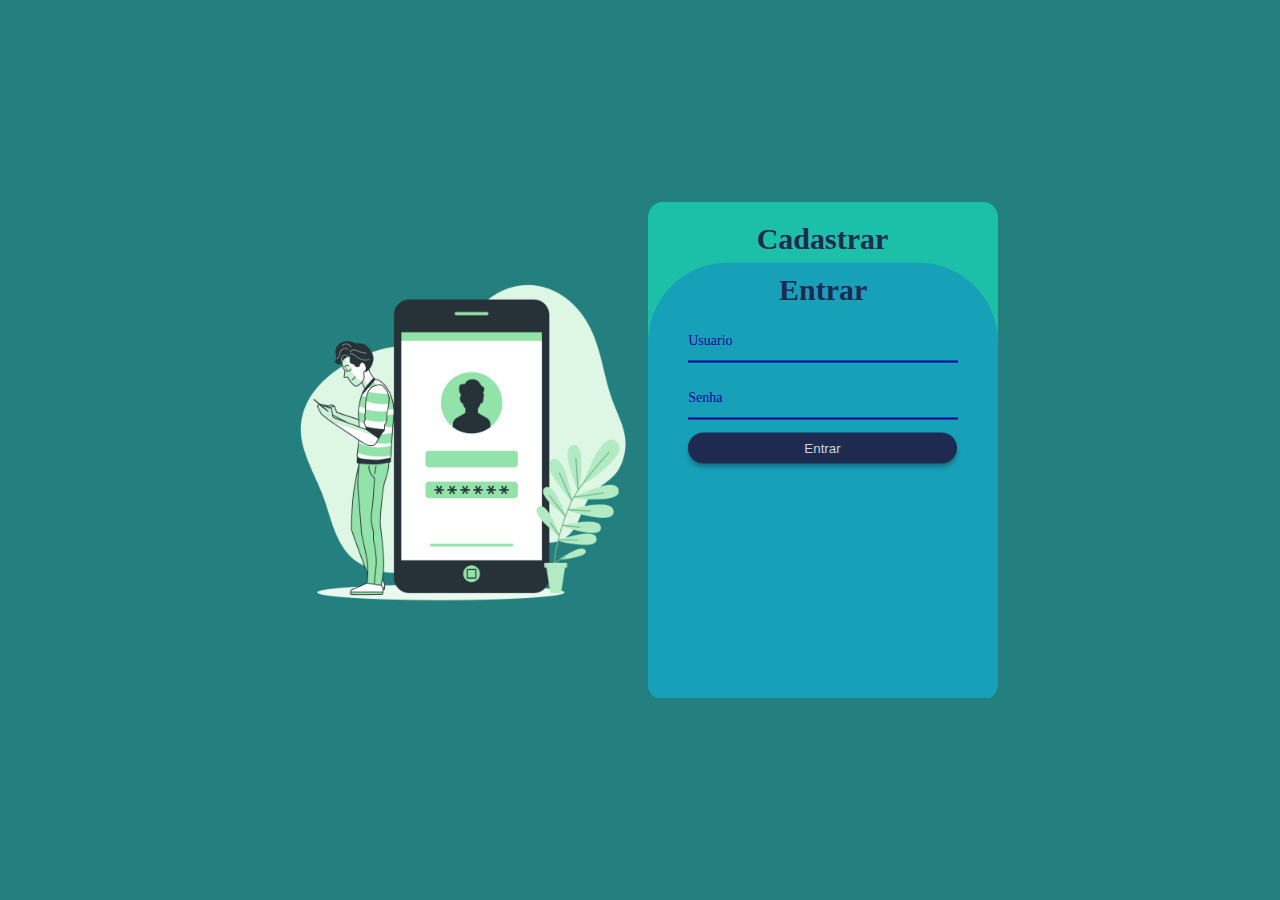
<file: index.html>
<!DOCTYPE html>
<html lang="pt-br">
<head>
    <meta charset="UTF-8">
    <meta http-equiv="X-UA-Compatible" content="IE=edge">
    <meta name="viewport" content="width=device-width, initial-scale=1.0">

    <title>Login page | Geraldo Júnior</title>


    <link rel="stylesheet" href="geral.css">
</head>
<body>
    <main>
        <section class="section-principal">
            <img id="imagem-login" src="img/img-login.png" alt="">
            <section>
                <div class="form-cadastrar">

                    <div class='container'>
                        <div class='card'>
                            <h1> Cadastrar </h1>
                            <div id='msgError'></div>
                            <div id='msgSuccess'></div>
                            <div class="label-float">
                                <input type="text" id="nome" placeholder=" " required>
                                <label id="labelNome" for="nome">Nome</label>
                            </div>
                            <div class="label-float">
                                <input type="text" id="usuario" placeholder=" " required>
                                <label id="labelUsuario" for="usuario">Login</label>
                            </div>
                            <div class="label-float">
                                <input type="email" id="email" placeholder=" " required>
                                <label id="labelEmail" for="email">E-mail</label>
                            </div>
                            <div class="label-float">
                                <input type="password" id="senha" placeholder=" " required>
                                <label id="labelSenha" for="senha">Senha</label>
                            </div>
                            <div class="label-float">
                                <input type="password" id="confirmSenha" placeholder=" " required>
                                <label id="labelConfirmSenha" for="confirmSenha">Confirmar Senha</label>
                            </div>
                            <div>
                                <input type="checkbox"> Lembrar senha</input>
                            </div>
                            <div>
                                <input type="checkbox" required> Aceito todos os termos e condições</input>
                            </div>
                            <div class='justify-center'>
                                <button class="buttonCadastrar" onclick='cadastrar()'>Cadastrar</button>
                            </div>
                        </div>
                    </div>
                </div>
            </section>
            <section>
                <div class="form-login">
                    <div class='container'>
                        <div class='card'>
                            <h1> Entrar </h1>
                            
                            <div id='msgErrorLogin'></div>
                            
                            <div class='label-float'>
                                <input type='text' id='usuarioLogin' paceholder='JhonSilva' required>
                                <label id='userLabel' for='usuario'>Usuario</label>
                            </div>
                    
                            <div class='label-float'>
                                <input type='password' id='senhaLogin' paceholder="********" required>
                                <label id='senhaLabel' for='senha'>Senha</label>
                            </div>
                
                            <div class='justify-center'>
                                <button class="button" onclick='entrar()'>Entrar</button>
                            </div>
                        </div>
                    </div>
                </div>
            </section>
        </section>
    </main>
    <script src="js/app.js"></script>
</body>
</html>
<!-- 
    <header>LOGIN</header>
    <form action="#">
        <p>Login</p>
        <input id="usuario" type="text" placeholder="JhonSilva" required>
        <p>Senha</p>
        <input id="senha" type="password" placeholder="********" required>
        <div class="checkbox-senha">
            <div>
                <input type="checkbox">Lembrar senha</input>
            </div>
            <a href="#">Esqueceu a senha?</a>
        </div>
        <a href="./home.html">
            <input class="button" type="submit" value="ENTRAR">
        </a>    
    </form>
-->


<!--
    <header>CADASTRAR</header>
    <form action="#">
        <p>Nome</p>
        <input type="text" placeholder="" required>
        <p>Login</p>
        <input class="login" type="text" placeholder="" required>
        <p class="alertaParagrafo"></p> 
        Isso é um p[0]
        <p>E-mail</p>
        <input type="email" placeholder="JSilva123@gmail.com" required>
        <p>Senha</p>
        <input class="senha" type="password" placeholder="********" required>
        <p class="alertaParagrafo"></p> 
        Isso é um p[1]
        <p>Confirmar senha</p>
        <input class="senha" type="password" placeholder="********" required>
        <p class="alertaParagrafo"></p> 
        Isso é um p[2]
        
        
        <button type="reset" onclick="cadastrar(); recarregarAPagina()">CADASTRAR-SE</button>
    </form> 
-->
</file>
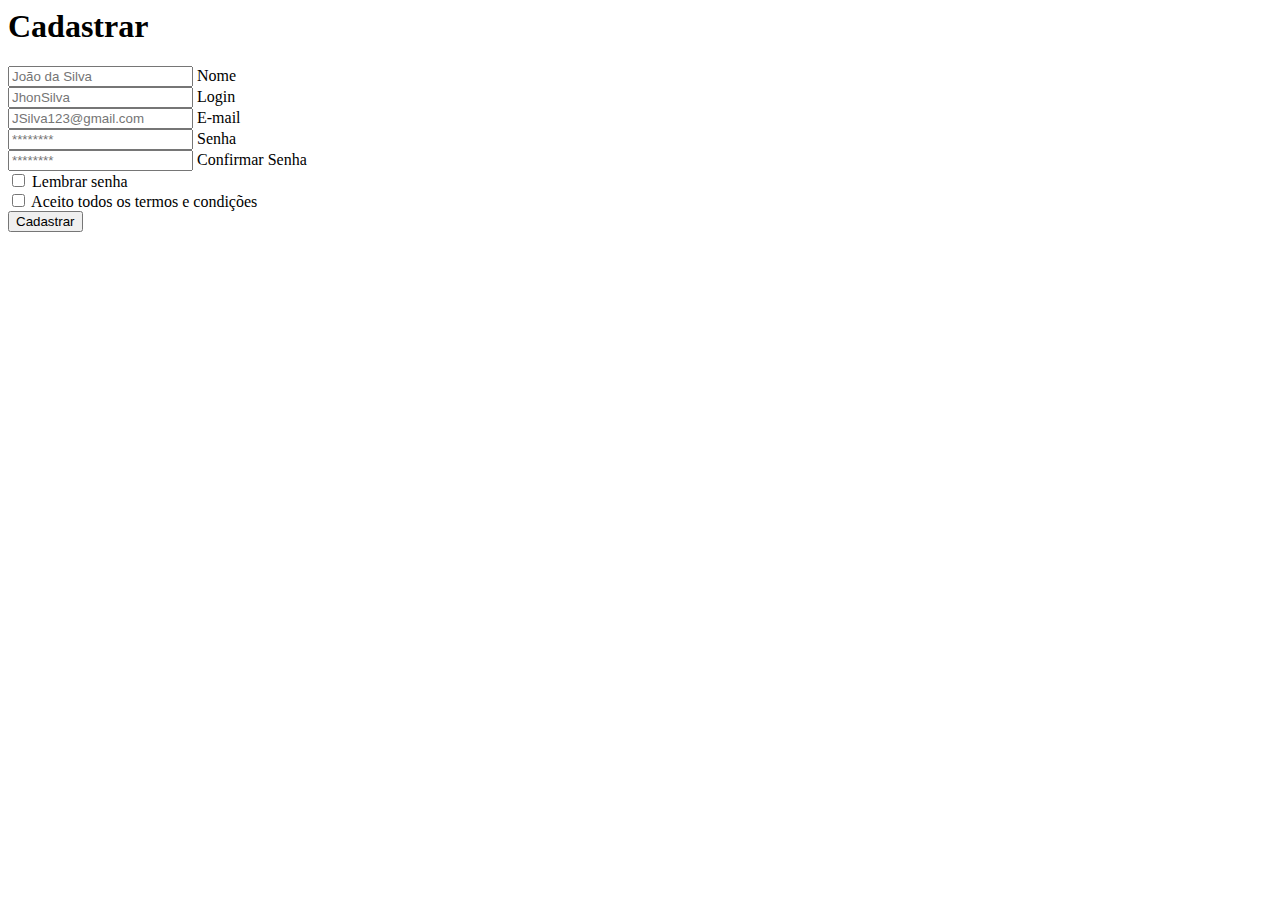
<file: ca.html>
<head></head>
    
    <body>
        <div class='container'>
            <div class='card'>
                <h1> Cadastrar </h1>
                <div id='msgError'></div>
                <div id='msgSuccess'></div>
                <div class="label-float">
                    <input type="text" id="nome" placeholder="João da Silva" required>
                    <label id="labelNome" for="nome">Nome</label>
                </div>
                <div class="label-float">
                    <input type="text" id="usuario" placeholder="JhonSilva" required>
                    <label id="labelUsuario" for="usuario">Login</label>
                </div>
                <div class="label-float">
                    <input type="email" id="email" placeholder="JSilva123@gmail.com" required>
                    <label id="labelEmail" for="email">E-mail</label>
                </div>
                <div class="label-float">
                    <input type="password" id="senha" placeholder="********" required>
                    <label id="labelSenha" for="senha">Senha</label>
                </div>
                <div class="label-float">
                    <input type="password" id="confirmSenha" placeholder="********" required>
                    <label id="labelConfirmSenha" for="confirmSenha">Confirmar Senha</label>
                </div>
                <div>
                    <input type="checkbox"> Lembrar senha</input>
                </div>
                <div>
                    <input type="checkbox" required> Aceito todos os termos e condições</input>
                </div>
                <div class='justify-center'>
                    <button onclick='cadastrar(); recarregarAPagina()'>Cadastrar</button>
                </div>
            </div>
        </div>
      <script>
        let nome = document.querySelector('#nome')
        let labelNome = document.querySelector('#labelNome')
        let validNome = false

        let usuario = document.querySelector('#usuario')
        let labelUsuario = document.querySelector('#labelUsuario')
        let validUsuario = false

        let senha = document.querySelector('#senha')
        let labelSenha = document.querySelector('#labelSenha')
        let validSenha = false

        let confirmSenha = document.querySelector('#confirmSenha')
        let labelConfirmSenha = document.querySelector('#labelConfirmSenha')
        let validConfirmSenha = false

        let msgError = document.querySelector('#msgError')
        let msgSuccess = document.querySelector('#msgSuccess')

        nome.addEventListener('keyup', () => {
        if(nome.value.length <= 2){
            labelNome.setAttribute('style', 'color: red')
            labelNome.innerHTML = 'Nome *Insira no minimo 3 caracteres'
            nome.setAttribute('style', 'border-color: red')
            validNome = false
        } else {
            labelNome.setAttribute('style', 'color: green')
            labelNome.innerHTML = 'Nome'
            nome.setAttribute('style', 'border-color: green')
            validNome = true
        }
        })

        usuario.addEventListener('keyup', () => {
        if(usuario.value.length <= 4){
            labelUsuario.setAttribute('style', 'color: red')
            labelUsuario.innerHTML = 'Usuário *Insira no minimo 5 caracteres'
            usuario.setAttribute('style', 'border-color: red')
            validUsuario = false
        } else {
            labelUsuario.setAttribute('style', 'color: green')
            labelUsuario.innerHTML = 'Usuário'
            usuario.setAttribute('style', 'border-color: green')
            validUsuario = true
        }
        })

        senha.addEventListener('keyup', () => {
        if(senha.value.length <= 5){
            labelSenha.setAttribute('style', 'color: red')
            labelSenha.innerHTML = 'Senha *Insira no minimo 6 caracteres'
            senha.setAttribute('style', 'border-color: red')
            validSenha = false
        } else {
            labelSenha.setAttribute('style', 'color: green')
            labelSenha.innerHTML = 'Senha'
            senha.setAttribute('style', 'border-color: green')
            validSenha = true
        }
        })

        confirmSenha.addEventListener('keyup', () => {
        if(senha.value != confirmSenha.value){
            labelConfirmSenha.setAttribute('style', 'color: red')
            labelConfirmSenha.innerHTML = 'Confirmar Senha *As senhas não conferem'
            confirmSenha.setAttribute('style', 'border-color: red')
            validConfirmSenha = false
        } else {
            labelConfirmSenha.setAttribute('style', 'color: green')
            labelConfirmSenha.innerHTML = 'Confirmar Senha'
            confirmSenha.setAttribute('style', 'border-color: green')
            validConfirmSenha = true
        }
        })

        function recarregarAPagina(){
            location.reload();
        } 

        function cadastrar(){
        if(validNome && validUsuario && validSenha && validConfirmSenha){
            let listaUser = JSON.parse(localStorage.getItem('listaUser') || '[]')
            
            listaUser.push(
            {
            nomeCad: nome.value,
            userCad: usuario.value,
            senhaCad: senha.value
            }
            )
            
            localStorage.setItem('listaUser', JSON.stringify(listaUser))
            
        
            msgSuccess.setAttribute('style', 'display: block')
            msgSuccess.innerHTML = '<strong>Cadastrando usuário...</strong>'
            msgError.setAttribute('style', 'display: none')
            msgError.innerHTML = ''
            
            setTimeout(()=>{
                window.location.href = './lo.html'
            }, 3000)
        
            
        } else {
            msgError.setAttribute('style', 'display: block')
            msgError.innerHTML = '<strong>Preencha todos os campos corretamente antes de cadastrar</strong>'
            msgSuccess.innerHTML = ''
            msgSuccess.setAttribute('style', 'display: none')
        }
        console.log(listaUser)
        }
      </script>
    </body>
</file>
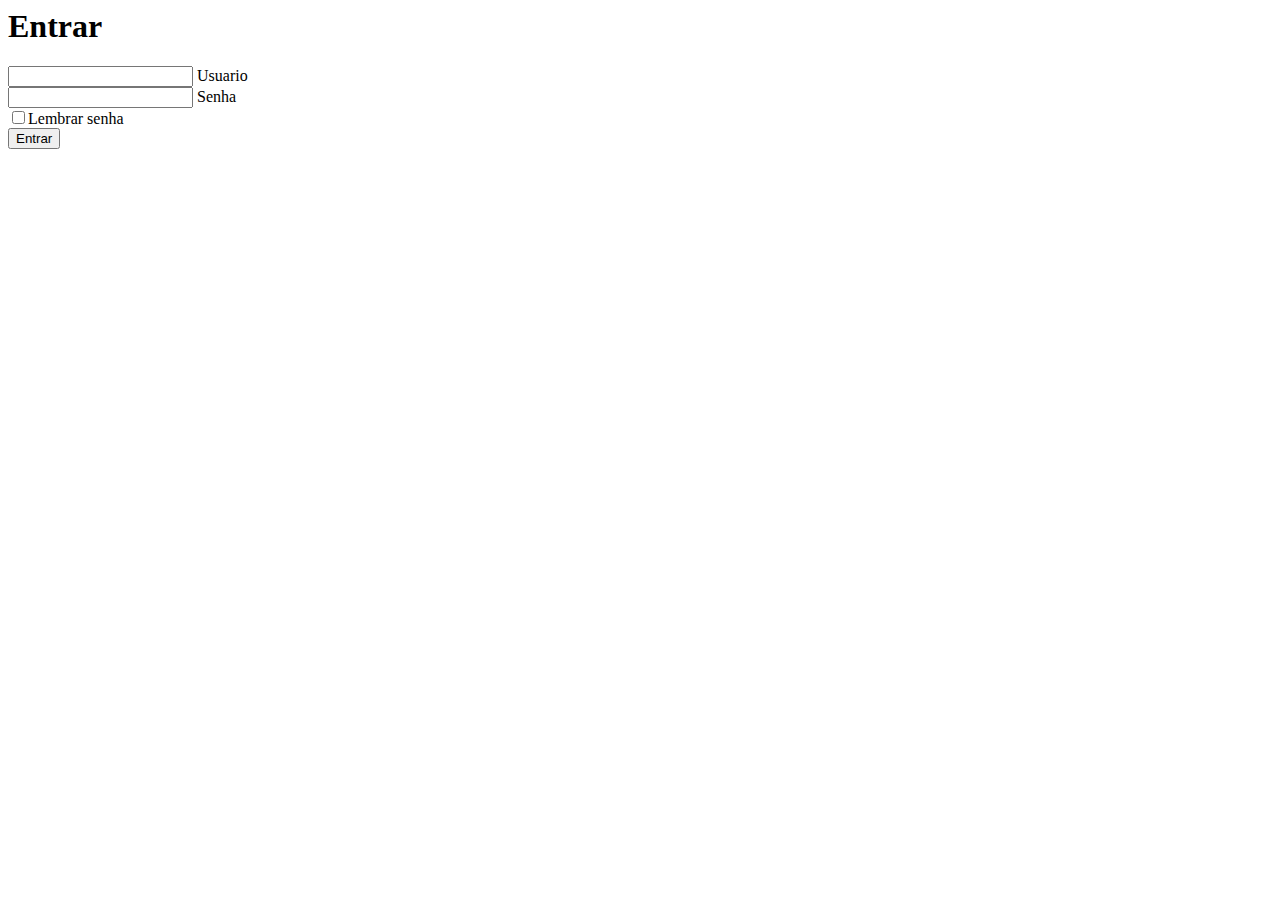
<file: lo.html>
<head>
    <link rel="stylesheet" href="">  
    </head>
    
    <body>
    
    <div class='container'>
      <div class='card'>
        <h1> Entrar </h1>
        
        <div id='msgError'></div>
        
        <div class='label-float'>
          <input type='text' id='usuario' paceholder='JhonSilva' required>
          <label id='userLabel' for='usuario'>Usuario</label>
        </div>
        
        <div class='label-float'>
          <input type='password' id='senha' paceholder="********" required>
          <label id='senhaLabel' for='senha'>Senha</label>
        </div>
        
        <div class="checkbox-senha">
            <input type="checkbox">Lembrar senha</input>
        </div>

        <div class='justify-center'>
          <button onclick='entrar()'>Entrar</button>
        </div>
        
        <!-- <div class='justify-center'>
          <hr>
        </div> -->
        
      </div>
      </div>

      <script>
        function entrar(){
        let usuario = document.querySelector('#usuario')
        let userLabel = document.querySelector('#userLabel')
        
        let senha = document.querySelector('#senha')
        let senhaLabel = document.querySelector('#senhaLabel')
        
        let msgError = document.querySelector('#msgError')
        let listaUser = []
        
        let userValid = {
            nome: '',
            user: '',
            senha: ''
        }
        
        listaUser = JSON.parse(localStorage.getItem('listaUser'))
        
        listaUser.forEach((item) => {
            if(usuario.value == item.userCad && senha.value == item.senhaCad){
            
            userValid = {
                nome: item.nomeCad,
                user: item.userCad,
                senha: item.senhaCad
            }
            
            }
        })
        
        if(usuario.value == userValid.user && senha.value == userValid.senha){
            window.location.href = './ca.html'
            
            let mathRandom = Math.random().toString(16).substr(2)
            let token = mathRandom + mathRandom
            
            localStorage.setItem('token', token)
            localStorage.setItem('userLogado', JSON.stringify(userValid))
        } else {
            userLabel.setAttribute('style', 'color: red')
            usuario.setAttribute('style', 'border-color: red')
            senhaLabel.setAttribute('style', 'color: red')
            senha.setAttribute('style', 'border-color: red')
            msgError.setAttribute('style', 'display: block')
            msgError.innerHTML = 'Usuário ou senha incorretos'
            usuario.focus()
        }
        
        }



      </script>

    </body>
</file>
<file: geral.css>
* {
    margin: 0;
    padding: 0;
    border: 0;
    box-sizing: border-box;
    text-decoration: none;
    color: #1E2A4F;
}
body {
    min-height: 100vh;
    display: flex;
    align-items: center;
    justify-content: center;
    background-color: #24807F;
    font-size: 14px;
}
h1 {
    text-align: center;
    font-size: 30px;
    font-weight: 600;
    cursor: pointer;
}



.label-float input{
    width: 100%;
    padding: 5px 5px;
    display: inline-block;
    border: 0;
    border-bottom: 2px solid #0d009c;
    background-color: transparent;
    outline: none;
    min-width: 180px;
    font-size: 16px;
    transition: all .3s ease-out;
    border-radius: 0;

}

.label-float{
    position: relative;
    padding-top: 13px;
    margin-top: 5%;
    margin-bottom: 5%;
}

.label-float input:focus{
    border-bottom: 2px solid #4038a0;
}

.label-float label{
    color: #0d009c;
    position: absolute;
    top: 0;
    left: 0;
    margin-top: 13px;
    transition: all .3s ease-out;
}

.label-float input:focus + label,
.label-float input:valid + label{
    font-size: 13px;
    margin-top: 0;
    color: #4038a0
}



input {
    padding: 5px;
    border-radius: 20px;
}
.section-principal {
    position: relative;
    width: 100%;
    display: flex;
    align-items: center;
    overflow: hidden;
    padding-bottom: 0%;
}
.section-principal form {
    display: flex;
    flex-direction: column;
    gap: 4px;
    padding-top: 20px;
}
.form-cadastrar.active{
    bottom: 79%;
}
.form-cadastrar {
    position: relative;
    background-color: #1CC0A9;
    border-radius: 15px;
    padding: 20px 30px 60px;
    width: 350px;
    right: 5%;
}
.buttonCadastrar {
    background-color: #065B4F;
}
.buttonCadastrar:hover {
    background-color: #CED4DA;
    color: #065B4F;
}
.buttonCadastrar, .button{
    margin-top: 5%;
    padding: 3% 40%;
    box-shadow: 0px 4px 4px rgba(0, 0, 0, 0.25);
    border-radius: 20px;
    color: #CED4DA;
    cursor: pointer;
}
.form-login.active{
    bottom: 1%;  
}
.form-login {
    position: absolute;
    left: 41.8%;
    bottom: 79%;
    transform: translateY(90%);
    width: 350px;
    padding: 20px 40px;
    margin-left: 9.3%;
    height: 88%;
    padding-top: 10px;
    background-color: #16a1b9;
    border-radius: 80px 80px 15px 15px;
}
.form-login form {
   padding-top: 25%;
}
.button{
    background-color: #1E2A4F;    
    padding-right: 43%;
    padding-left: 43%;
    margin: 0;
}
.button:hover {
    background-color: #CED4DA;
    color: #1E2A4F;
}
.checkbox-senha {
    display: flex;
    justify-content: space-between;
}
#imagem-login {
    width: 400px;
    height: 400px;
}

@media (max-width: 690px) {
    #imagem-login {
        display: none;
    }
    .form-cadastrar {
        right: 0;
    }
    .form-login {
        left: 0;
        margin-left: 0;
    }
}
</file>
